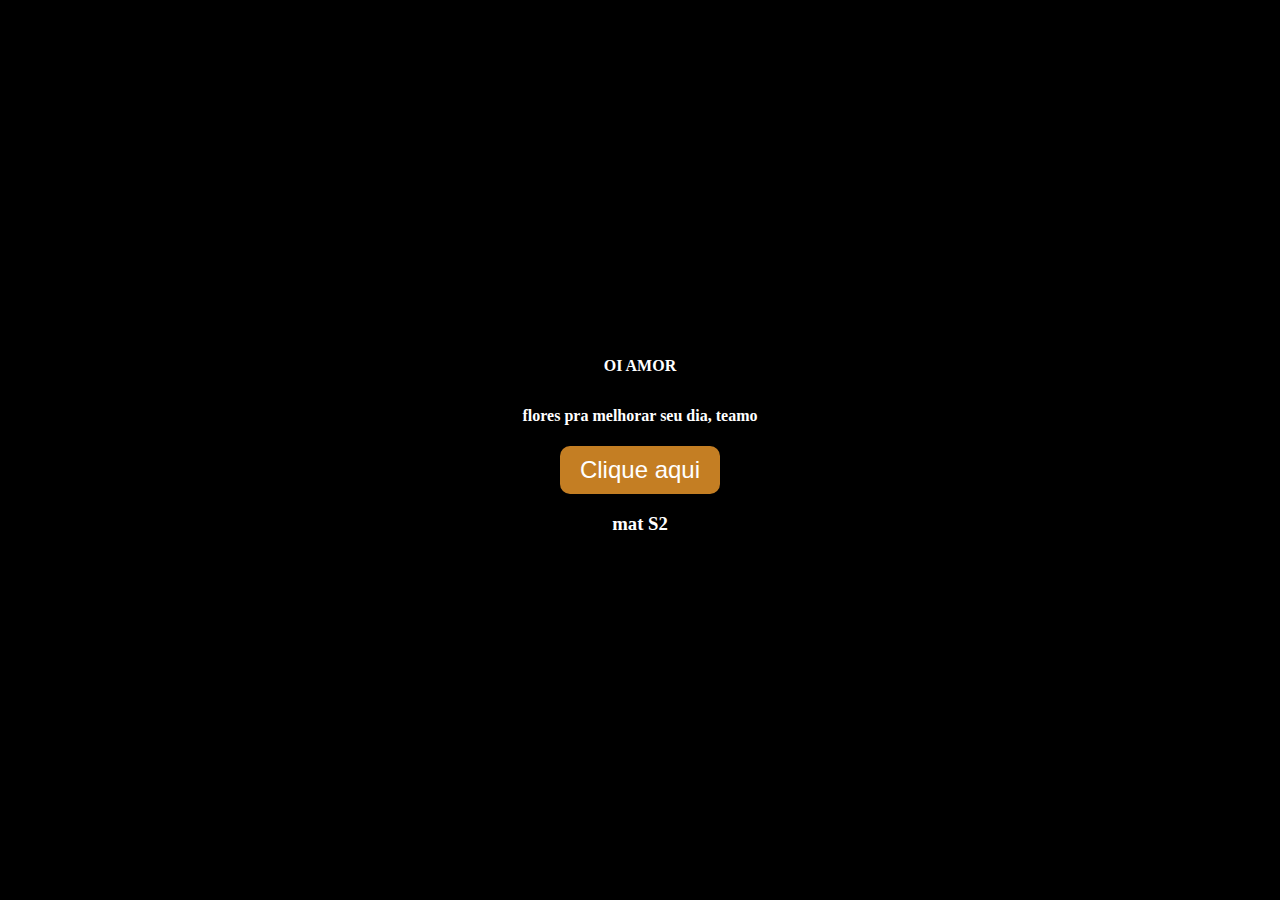
<file: index.html>
<!DOCTYPE html>
<html lang="en">
<head>
    <meta charset="UTF-8">
    <meta name="viewport" content="width=device-width, initial-scale=1.0">
    <title>flores para minha flor</title>
    <link rel="icon" href="iconflor.jpg">
    <link rel="stylesheet" href="css/inicio.css">
</head>
<body>
    <h1>OI AMOR</h1></h1>
    <h4>flores pra melhorar seu dia, teamo</h4>
    <a href="flower.html"><button >Clique aqui</button></a>
    <h3>mat S2</h3>
</body>
</html>
</file>
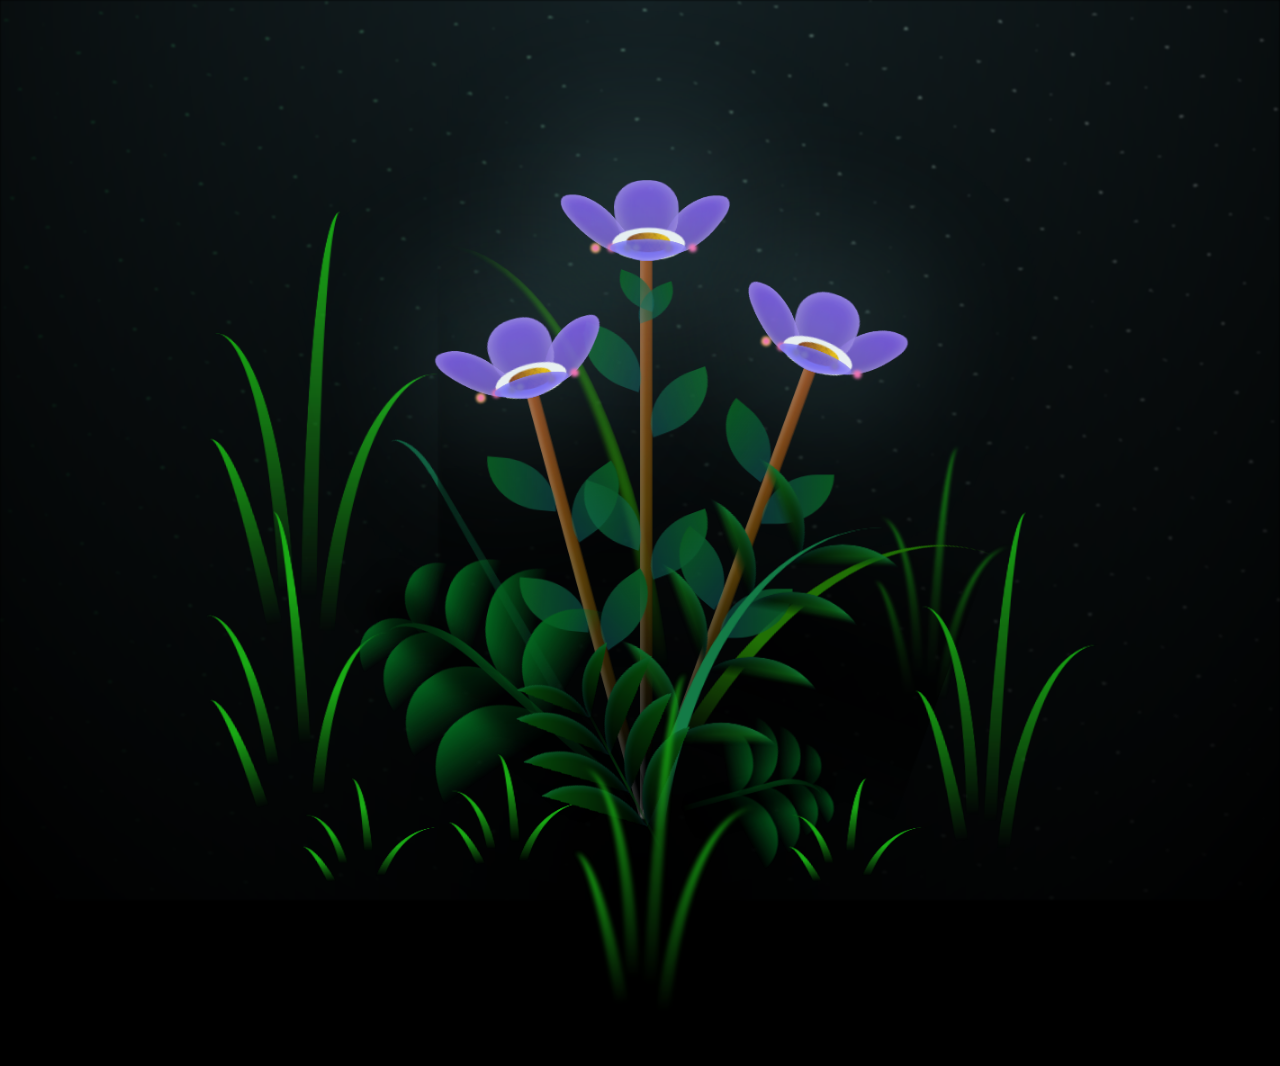
<file: flower.html>
<!DOCTYPE html>
<html lang="en">
<head>
    <meta charset="UTF-8">
    <meta name="viewport" content="width=device-width, initial-scale=1.0">
    <link rel="stylesheet" href="css/main.css">
    <title>flores</title>
</head>
<body class="container">
    <div class="night"></div>
    <div class="flowers">
      <div class="flower flower--1">
        <div class="flower__leafs flower__leafs--1">
          <div class="flower__leaf flower__leaf--1"></div>
          <div class="flower__leaf flower__leaf--2"></div>
          <div class="flower__leaf flower__leaf--3"></div>
          <div class="flower__leaf flower__leaf--4"></div>
          <div class="flower__white-circle"></div>
  
          <div class="flower__light flower__light--1"></div>
          <div class="flower__light flower__light--2"></div>
          <div class="flower__light flower__light--3"></div>
          <div class="flower__light flower__light--4"></div>
          <div class="flower__light flower__light--5"></div>
          <div class="flower__light flower__light--6"></div>
          <div class="flower__light flower__light--7"></div>
          <div class="flower__light flower__light--8"></div>
  
        </div>
        <div class="flower__line">
          <div class="flower__line__leaf flower__line__leaf--1"></div>
          <div class="flower__line__leaf flower__line__leaf--2"></div>
          <div class="flower__line__leaf flower__line__leaf--3"></div>
          <div class="flower__line__leaf flower__line__leaf--4"></div>
          <div class="flower__line__leaf flower__line__leaf--5"></div>
          <div class="flower__line__leaf flower__line__leaf--6"></div>
        </div>
      </div>
  
      <div class="flower flower--2">
        <div class="flower__leafs flower__leafs--2">
          <div class="flower__leaf flower__leaf--1"></div>
          <div class="flower__leaf flower__leaf--2"></div>
          <div class="flower__leaf flower__leaf--3"></div>
          <div class="flower__leaf flower__leaf--4"></div>
          <div class="flower__white-circle"></div>
  
          <div class="flower__light flower__light--1"></div>
          <div class="flower__light flower__light--2"></div>
          <div class="flower__light flower__light--3"></div>
          <div class="flower__light flower__light--4"></div>
          <div class="flower__light flower__light--5"></div>
          <div class="flower__light flower__light--6"></div>
          <div class="flower__light flower__light--7"></div>
          <div class="flower__light flower__light--8"></div>
  
        </div>
        <div class="flower__line">
          <div class="flower__line__leaf flower__line__leaf--1"></div>
          <div class="flower__line__leaf flower__line__leaf--2"></div>
          <div class="flower__line__leaf flower__line__leaf--3"></div>
          <div class="flower__line__leaf flower__line__leaf--4"></div>
        </div>
      </div>
  
      <div class="flower flower--3">
        <div class="flower__leafs flower__leafs--3">
          <div class="flower__leaf flower__leaf--1"></div>
          <div class="flower__leaf flower__leaf--2"></div>
          <div class="flower__leaf flower__leaf--3"></div>
          <div class="flower__leaf flower__leaf--4"></div>
          <div class="flower__white-circle"></div>
  
          <div class="flower__light flower__light--1"></div>
          <div class="flower__light flower__light--2"></div>
          <div class="flower__light flower__light--3"></div>
          <div class="flower__light flower__light--4"></div>
          <div class="flower__light flower__light--5"></div>
          <div class="flower__light flower__light--6"></div>
          <div class="flower__light flower__light--7"></div>
          <div class="flower__light flower__light--8"></div>
  
        </div>
        <div class="flower__line">
          <div class="flower__line__leaf flower__line__leaf--1"></div>
          <div class="flower__line__leaf flower__line__leaf--2"></div>
          <div class="flower__line__leaf flower__line__leaf--3"></div>
          <div class="flower__line__leaf flower__line__leaf--4"></div>
        </div>
      </div>
  
      <div class="grow-ans" style="--d:1.2s">
        <div class="flower__g-long">
          <div class="flower__g-long__top"></div>
          <div class="flower__g-long__bottom"></div>
        </div>
      </div>
  
      <div class="growing-grass">
        <div class="flower__grass flower__grass--1">
          <div class="flower__grass--top"></div>
          <div class="flower__grass--bottom"></div>
          <div class="flower__grass__leaf flower__grass__leaf--1"></div>
          <div class="flower__grass__leaf flower__grass__leaf--2"></div>
          <div class="flower__grass__leaf flower__grass__leaf--3"></div>
          <div class="flower__grass__leaf flower__grass__leaf--4"></div>
          <div class="flower__grass__leaf flower__grass__leaf--5"></div>
          <div class="flower__grass__leaf flower__grass__leaf--6"></div>
          <div class="flower__grass__leaf flower__grass__leaf--7"></div>
          <div class="flower__grass__leaf flower__grass__leaf--8"></div>
          <div class="flower__grass__overlay"></div>
        </div>
      </div>
  
      <div class="growing-grass">
        <div class="flower__grass flower__grass--2">
          <div class="flower__grass--top"></div>
          <div class="flower__grass--bottom"></div>
          <div class="flower__grass__leaf flower__grass__leaf--1"></div>
          <div class="flower__grass__leaf flower__grass__leaf--2"></div>
          <div class="flower__grass__leaf flower__grass__leaf--3"></div>
          <div class="flower__grass__leaf flower__grass__leaf--4"></div>
          <div class="flower__grass__leaf flower__grass__leaf--5"></div>
          <div class="flower__grass__leaf flower__grass__leaf--6"></div>
          <div class="flower__grass__leaf flower__grass__leaf--7"></div>
          <div class="flower__grass__leaf flower__grass__leaf--8"></div>
          <div class="flower__grass__overlay"></div>
        </div>
      </div>
  
      <div class="grow-ans" style="--d:2.4s">
        <div class="flower__g-right flower__g-right--1">
          <div class="leaf"></div>
        </div>
      </div>
  
      <div class="grow-ans" style="--d:2.8s">
        <div class="flower__g-right flower__g-right--2">
          <div class="leaf"></div>
        </div>
      </div>
  
      <div class="grow-ans" style="--d:2.8s">
        <div class="flower__g-front">
          <div class="flower__g-front__leaf-wrapper flower__g-front__leaf-wrapper--1">
            <div class="flower__g-front__leaf"></div>
          </div>
          <div class="flower__g-front__leaf-wrapper flower__g-front__leaf-wrapper--2">
            <div class="flower__g-front__leaf"></div>
          </div>
          <div class="flower__g-front__leaf-wrapper flower__g-front__leaf-wrapper--3">
            <div class="flower__g-front__leaf"></div>
          </div>
          <div class="flower__g-front__leaf-wrapper flower__g-front__leaf-wrapper--4">
            <div class="flower__g-front__leaf"></div>
          </div>
          <div class="flower__g-front__leaf-wrapper flower__g-front__leaf-wrapper--5">
            <div class="flower__g-front__leaf"></div>
          </div>
          <div class="flower__g-front__leaf-wrapper flower__g-front__leaf-wrapper--6">
            <div class="flower__g-front__leaf"></div>
          </div>
          <div class="flower__g-front__leaf-wrapper flower__g-front__leaf-wrapper--7">
            <div class="flower__g-front__leaf"></div>
          </div>
          <div class="flower__g-front__leaf-wrapper flower__g-front__leaf-wrapper--8">
            <div class="flower__g-front__leaf"></div>
          </div>
          <div class="flower__g-front__line"></div>
        </div>
      </div>
  
      <div class="grow-ans" style="--d:3.2s">
        <div class="flower__g-fr">
          <div class="leaf"></div>
          <div class="flower__g-fr__leaf flower__g-fr__leaf--1"></div>
          <div class="flower__g-fr__leaf flower__g-fr__leaf--2"></div>
          <div class="flower__g-fr__leaf flower__g-fr__leaf--3"></div>
          <div class="flower__g-fr__leaf flower__g-fr__leaf--4"></div>
          <div class="flower__g-fr__leaf flower__g-fr__leaf--5"></div>
          <div class="flower__g-fr__leaf flower__g-fr__leaf--6"></div>
          <div class="flower__g-fr__leaf flower__g-fr__leaf--7"></div>
          <div class="flower__g-fr__leaf flower__g-fr__leaf--8"></div>
        </div>
      </div>
  
      <div class="long-g long-g--0">
        <div class="grow-ans" style="--d:3s">
          <div class="leaf leaf--0"></div>
        </div>
        <div class="grow-ans" style="--d:2.2s">
          <div class="leaf leaf--1"></div>
        </div>
        <div class="grow-ans" style="--d:3.4s">
          <div class="leaf leaf--2"></div>
        </div>
        <div class="grow-ans" style="--d:3.6s">
          <div class="leaf leaf--3"></div>
        </div>
      </div>
  
      <div class="long-g long-g--1">
        <div class="grow-ans" style="--d:3.6s">
          <div class="leaf leaf--0"></div>
        </div>
        <div class="grow-ans" style="--d:3.8s">
          <div class="leaf leaf--1"></div>
        </div>
        <div class="grow-ans" style="--d:4s">
          <div class="leaf leaf--2"></div>
        </div>
        <div class="grow-ans" style="--d:4.2s">
          <div class="leaf leaf--3"></div>
        </div>
      </div>
  
      <div class="long-g long-g--2">
        <div class="grow-ans" style="--d:4s">
          <div class="leaf leaf--0"></div>
        </div>
        <div class="grow-ans" style="--d:4.2s">
          <div class="leaf leaf--1"></div>
        </div>
        <div class="grow-ans" style="--d:4.4s">
          <div class="leaf leaf--2"></div>
        </div>
        <div class="grow-ans" style="--d:4.6s">
          <div class="leaf leaf--3"></div>
        </div>
      </div>
  
      <div class="long-g long-g--3">
        <div class="grow-ans" style="--d:4s">
          <div class="leaf leaf--0"></div>
        </div>
        <div class="grow-ans" style="--d:4.2s">
          <div class="leaf leaf--1"></div>
        </div>
        <div class="grow-ans" style="--d:3s">
          <div class="leaf leaf--2"></div>
        </div>
        <div class="grow-ans" style="--d:3.6s">
          <div class="leaf leaf--3"></div>
        </div>
      </div>
  
      <div class="long-g long-g--4">
        <div class="grow-ans" style="--d:4s">
          <div class="leaf leaf--0"></div>
        </div>
        <div class="grow-ans" style="--d:4.2s">
          <div class="leaf leaf--1"></div>
        </div>
        <div class="grow-ans" style="--d:3s">
          <div class="leaf leaf--2"></div>
        </div>
        <div class="grow-ans" style="--d:3.6s">
          <div class="leaf leaf--3"></div>
        </div>
      </div>
  
      <div class="long-g long-g--5">
        <div class="grow-ans" style="--d:4s">
          <div class="leaf leaf--0"></div>
        </div>
        <div class="grow-ans" style="--d:4.2s">
          <div class="leaf leaf--1"></div>
        </div>
        <div class="grow-ans" style="--d:3s">
          <div class="leaf leaf--2"></div>
        </div>
        <div class="grow-ans" style="--d:3.6s">
          <div class="leaf leaf--3"></div>
        </div>
      </div>
  
      <div class="long-g long-g--6">
        <div class="grow-ans" style="--d:4.2s">
          <div class="leaf leaf--0"></div>
        </div>
        <div class="grow-ans" style="--d:4.4s">
          <div class="leaf leaf--1"></div>
        </div>
        <div class="grow-ans" style="--d:4.6s">
          <div class="leaf leaf--2"></div>
        </div>
        <div class="grow-ans" style="--d:4.8s">
          <div class="leaf leaf--3"></div>
        </div>
      </div>
  
      <div class="long-g long-g--7">
        <div class="grow-ans" style="--d:3s">
          <div class="leaf leaf--0"></div>
        </div>
        <div class="grow-ans" style="--d:3.2s">
          <div class="leaf leaf--1"></div>
        </div>
        <div class="grow-ans" style="--d:3.5s">
          <div class="leaf leaf--2"></div>
        </div>
        <div class="grow-ans" style="--d:3.6s">
          <div class="leaf leaf--3"></div>
        </div>
      </div>
    </div>
    
    <script src="js/main.js"></script>
  </body>
</html>
</file>
<file: css/inicio.css>
body {
    background-color: black;
    display: flex;
    flex-direction: column;
    align-items: center;
    justify-content: center;
    height: 100vh;
    margin: 0;
    width: 100%;
}

h1 {
    color: white;
    font-size: 100%;
    text-align: center;
}

h4 {
    color: white;
}

h3 {
    color: white;
}

button {
    background-color: rgb(196, 126, 35);
    color: white;
    border: none;
    border-radius: 10px;
    padding: 10px 20px;
    font-size: 24px;
    cursor: pointer;
}
</file>
<file: css/main.css>
*,
*::after,
*::before {
  padding: 0;
  margin: 0;
  box-sizing: border-box;
}

:root {
  --dark-color: #000;
}

body {
  display: flex;
  align-items: flex-end;
  justify-content: center;
  min-height: 100vh;
  background-color: var(--dark-color);
  overflow: hidden;
  perspective: 1000px;
}

.night {
  position: fixed;
  left: 50%;
  top: 0;
  transform: translateX(-50%);
  width: 100%;
  height: 100%;
  filter: blur(0.1vmin);
  background-image: radial-gradient(ellipse at top, transparent 0%, var(--dark-color)), radial-gradient(ellipse at bottom, var(--dark-color), rgba(145, 233, 255, 0.2)), repeating-linear-gradient(220deg, rgb(0, 0, 0) 0px, rgb(0, 0, 0) 19px, transparent 19px, transparent 22px), repeating-linear-gradient(189deg, rgb(0, 0, 0) 0px, rgb(0, 0, 0) 19px, transparent 19px, transparent 22px), repeating-linear-gradient(148deg, rgb(0, 0, 0) 0px, rgb(0, 0, 0) 19px, transparent 19px, transparent 22px), linear-gradient(90deg, rgb(7, 107, 42), rgb(240, 240, 240));
}

.flowers {
  position: relative;
  transform: scale(0.9);
}

.flower {
  position: absolute;
  bottom: 10vmin;
  transform-origin: bottom center;
  z-index: 10;
  --fl-speed: 0.3s;
}
.flower--1 {
  -webkit-animation: moving-flower-1 4s linear infinite;
          animation: moving-flower-1 4s linear infinite;
}
.flower--1 .flower__line {
  height: 70vmin;
  -webkit-animation-delay: 0.3s;
          animation-delay: 0.3s;
}
.flower--1 .flower__line__leaf--1 {
  -webkit-animation: blooming-leaf-right var(--fl-speed) 1.6s backwards;
          animation: blooming-leaf-right var(--fl-speed) 1.6s backwards;
}
.flower--1 .flower__line__leaf--2 {
  -webkit-animation: blooming-leaf-right var(--fl-speed) 1.4s backwards;
          animation: blooming-leaf-right var(--fl-speed) 1.4s backwards;
}
.flower--1 .flower__line__leaf--3 {
  -webkit-animation: blooming-leaf-left var(--fl-speed) 1.2s backwards;
          animation: blooming-leaf-left var(--fl-speed) 1.2s backwards;
}
.flower--1 .flower__line__leaf--4 {
  -webkit-animation: blooming-leaf-left var(--fl-speed) 1s backwards;
          animation: blooming-leaf-left var(--fl-speed) 1s backwards;
}
.flower--1 .flower__line__leaf--5 {
  -webkit-animation: blooming-leaf-right var(--fl-speed) 1.8s backwards;
          animation: blooming-leaf-right var(--fl-speed) 1.8s backwards;
}
.flower--1 .flower__line__leaf--6 {
  -webkit-animation: blooming-leaf-left var(--fl-speed) 2s backwards;
          animation: blooming-leaf-left var(--fl-speed) 2s backwards;
}
.flower--2 {
  left: 50%;
  transform: rotate(20deg);
  -webkit-animation: moving-flower-2 4s linear infinite;
          animation: moving-flower-2 4s linear infinite;
}
.flower--2 .flower__line {
  height: 60vmin;
  -webkit-animation-delay: 0.6s;
          animation-delay: 0.6s;
}
.flower--2 .flower__line__leaf--1 {
  -webkit-animation: blooming-leaf-right var(--fl-speed) 1.9s backwards;
          animation: blooming-leaf-right var(--fl-speed) 1.9s backwards;
}
.flower--2 .flower__line__leaf--2 {
  -webkit-animation: blooming-leaf-right var(--fl-speed) 1.7s backwards;
          animation: blooming-leaf-right var(--fl-speed) 1.7s backwards;
}
.flower--2 .flower__line__leaf--3 {
  -webkit-animation: blooming-leaf-left var(--fl-speed) 1.5s backwards;
          animation: blooming-leaf-left var(--fl-speed) 1.5s backwards;
}
.flower--2 .flower__line__leaf--4 {
  -webkit-animation: blooming-leaf-left var(--fl-speed) 1.3s backwards;
          animation: blooming-leaf-left var(--fl-speed) 1.3s backwards;
}
.flower--3 {
  left: 50%;
  transform: rotate(-15deg);
  -webkit-animation: moving-flower-3 4s linear infinite;
          animation: moving-flower-3 4s linear infinite;
}
.flower--3 .flower__line {
  -webkit-animation-delay: 0.9s;
          animation-delay: 0.9s;
}
.flower--3 .flower__line__leaf--1 {
  -webkit-animation: blooming-leaf-right var(--fl-speed) 2.5s backwards;
          animation: blooming-leaf-right var(--fl-speed) 2.5s backwards;
}
.flower--3 .flower__line__leaf--2 {
  -webkit-animation: blooming-leaf-right var(--fl-speed) 2.3s backwards;
          animation: blooming-leaf-right var(--fl-speed) 2.3s backwards;
}
.flower--3 .flower__line__leaf--3 {
  -webkit-animation: blooming-leaf-left var(--fl-speed) 2.1s backwards;
          animation: blooming-leaf-left var(--fl-speed) 2.1s backwards;
}
.flower--3 .flower__line__leaf--4 {
  -webkit-animation: blooming-leaf-left var(--fl-speed) 1.9s backwards;
          animation: blooming-leaf-left var(--fl-speed) 1.9s backwards;
}
.flower__leafs {
  position: relative;
  -webkit-animation: blooming-flower 2s backwards;
          animation: blooming-flower 2s backwards;
}
.flower__leafs--1 {
  -webkit-animation-delay: 1.1s;
          animation-delay: 1.1s;
}
.flower__leafs--2 {
  -webkit-animation-delay: 1.4s;
          animation-delay: 1.4s;
}
.flower__leafs--3 {
  -webkit-animation-delay: 1.7s;
          animation-delay: 1.7s;
}
.flower__leafs::after {
  content: "";
  position: absolute;
  left: 0;
  top: 0;
  transform: translate(-50%, -100%);
  width: 8vmin;
  height: 8vmin;
  background-color: #9ff5ff;
  filter: blur(10vmin);
}
.flower__leaf {
  position: absolute;
  bottom: 0;
  left: 50%;
  width: 8vmin;
  height: 11vmin;
  border-radius: 51% 49% 47% 53%/44% 45% 55% 69%;
  background-color: #512894;
  background-image: linear-gradient(to top, #7458c0, #7c52ee);
  transform-origin: bottom center;
  opacity: 0.9;
  box-shadow: inset 0 0 2vmin rgba(255, 255, 255, 0.5);
}
.flower__leaf--1 {
  transform: translate(-10%, 1%) rotateY(40deg) rotateX(-50deg);
}
.flower__leaf--2 {
  transform: translate(-50%, -4%) rotateX(40deg);
}
.flower__leaf--3 {
  transform: translate(-90%, 0%) rotateY(45deg) rotateX(50deg);
}
.flower__leaf--4 {
  width: 8vmin;
  height: 8vmin;
  transform-origin: bottom left;
  border-radius: 4vmin 10vmin 4vmin 4vmin;
  transform: translate(0%, 18%) rotateX(70deg) rotate(-43deg);
  background-image: linear-gradient(to top, #6252ee, #5552ee);
  z-index: 1;
  opacity: 0.8;
}
.flower__white-circle {
  position: absolute;
  left: -3.5vmin;
  top: -3vmin;
  width: 9vmin;
  height: 4vmin;
  border-radius: 50%;
  background-color: #f0f0f0;
}
.flower__white-circle::after {
  content: "";
  position: absolute;
  left: 50%;
  top: 45%;
  transform: translate(-50%, -50%);
  width: 60%;
  height: 60%;
  border-radius: inherit;
  background-image: repeating-linear-gradient(135deg, rgba(0, 0, 0, 0.03) 0px, rgba(0, 0, 0, 0.03) 1px, transparent 1px, transparent 12px), repeating-linear-gradient(45deg, rgba(0, 0, 0, 0.03) 0px, rgba(0, 0, 0, 0.03) 1px, transparent 1px, transparent 12px), repeating-linear-gradient(67.5deg, rgba(0, 0, 0, 0.03) 0px, rgba(0, 0, 0, 0.03) 1px, transparent 1px, transparent 12px), repeating-linear-gradient(135deg, rgba(0, 0, 0, 0.03) 0px, rgba(0, 0, 0, 0.03) 1px, transparent 1px, transparent 12px), repeating-linear-gradient(45deg, rgba(0, 0, 0, 0.03) 0px, rgba(0, 0, 0, 0.03) 1px, transparent 1px, transparent 12px), repeating-linear-gradient(112.5deg, rgba(0, 0, 0, 0.03) 0px, rgba(0, 0, 0, 0.03) 1px, transparent 1px, transparent 12px), repeating-linear-gradient(112.5deg, rgba(0, 0, 0, 0.03) 0px, rgba(0, 0, 0, 0.03) 1px, transparent 1px, transparent 12px), repeating-linear-gradient(45deg, rgba(0, 0, 0, 0.03) 0px, rgba(0, 0, 0, 0.03) 1px, transparent 1px, transparent 12px), repeating-linear-gradient(22.5deg, rgba(0, 0, 0, 0.03) 0px, rgba(0, 0, 0, 0.03) 1px, transparent 1px, transparent 12px), repeating-linear-gradient(45deg, rgba(0, 0, 0, 0.03) 0px, rgba(0, 0, 0, 0.03) 1px, transparent 1px, transparent 12px), repeating-linear-gradient(22.5deg, rgba(0, 0, 0, 0.03) 0px, rgba(0, 0, 0, 0.03) 1px, transparent 1px, transparent 12px), repeating-linear-gradient(135deg, rgba(0, 0, 0, 0.03) 0px, rgba(0, 0, 0, 0.03) 1px, transparent 1px, transparent 12px), repeating-linear-gradient(157.5deg, rgba(0, 0, 0, 0.03) 0px, rgba(0, 0, 0, 0.03) 1px, transparent 1px, transparent 12px), repeating-linear-gradient(67.5deg, rgba(0, 0, 0, 0.03) 0px, rgba(0, 0, 0, 0.03) 1px, transparent 1px, transparent 12px), repeating-linear-gradient(67.5deg, rgba(0, 0, 0, 0.03) 0px, rgba(0, 0, 0, 0.03) 1px, transparent 1px, transparent 12px), linear-gradient(90deg, rgb(127, 47, 21), rgb(255, 206, 0));
}
.flower__line {
  height: 55vmin;
  width: 1.5vmin;
  background-image: linear-gradient(to left, rgba(0, 0, 0, 0.2), transparent, rgba(255, 255, 255, 0.2)), linear-gradient(to top, transparent 10%, #583e08, #944415);
  box-shadow: inset 0 0 2px rgba(0, 0, 0, 0.5);
  -webkit-animation: grow-flower-tree 4s backwards;
          animation: grow-flower-tree 4s backwards;
}
.flower__line__leaf {
  --w: 7vmin;
  --h: calc(var(--w) + 2vmin);
  position: absolute;
  top: 20%;
  left: 90%;
  width: var(--w);
  height: var(--h);
  border-top-right-radius: var(--h);
  border-bottom-left-radius: var(--h);
  background-image: linear-gradient(to top, rgba(20, 117, 122, 0.4), #095721);
}
.flower__line__leaf--1 {
  transform: rotate(70deg) rotateY(30deg);
}
.flower__line__leaf--2 {
  top: 45%;
  transform: rotate(70deg) rotateY(30deg);
}
.flower__line__leaf--3, .flower__line__leaf--4, .flower__line__leaf--6 {
  border-top-right-radius: 0;
  border-bottom-left-radius: 0;
  border-top-left-radius: var(--h);
  border-bottom-right-radius: var(--h);
  left: -460%;
  top: 12%;
  transform: rotate(-70deg) rotateY(30deg);
}
.flower__line__leaf--4 {
  top: 40%;
}
.flower__line__leaf--5 {
  top: 0;
  transform-origin: left;
  transform: rotate(70deg) rotateY(30deg) scale(0.6);
}
.flower__line__leaf--6 {
  top: -2%;
  left: -450%;
  transform-origin: right;
  transform: rotate(-70deg) rotateY(30deg) scale(0.6);
}
.flower__light {
  position: absolute;
  bottom: 0vmin;
  width: 1vmin;
  height: 1vmin;
  background-color: rgb(255, 251, 0);
  border-radius: 50%;
  filter: blur(0.2vmin);
  -webkit-animation: light-ans 4s linear infinite backwards;
          animation: light-ans 4s linear infinite backwards;
}
.flower__light:nth-child(odd) {
  background-color: #f76baf;
}
.flower__light--1 {
  left: -2vmin;
  -webkit-animation-delay: 1s;
          animation-delay: 1s;
}
.flower__light--2 {
  left: 3vmin;
  -webkit-animation-delay: 0.5s;
          animation-delay: 0.5s;
}
.flower__light--3 {
  left: -6vmin;
  -webkit-animation-delay: 0.3s;
          animation-delay: 0.3s;
}
.flower__light--4 {
  left: 6vmin;
  -webkit-animation-delay: 0.9s;
          animation-delay: 0.9s;
}
.flower__light--5 {
  left: -1vmin;
  -webkit-animation-delay: 1.5s;
          animation-delay: 1.5s;
}
.flower__light--6 {
  left: -4vmin;
  -webkit-animation-delay: 3s;
          animation-delay: 3s;
}
.flower__light--7 {
  left: 3vmin;
  -webkit-animation-delay: 2s;
          animation-delay: 2s;
}
.flower__light--8 {
  left: -6vmin;
  -webkit-animation-delay: 3.5s;
          animation-delay: 3.5s;
}
.flower__grass {
  --c: #04661f;
  --line-w: 1.5vmin;
  position: absolute;
  bottom: 12vmin;
  left: -7vmin;
  display: flex;
  flex-direction: column;
  align-items: flex-end;
  z-index: 20;
  transform-origin: bottom center;
  transform: rotate(-48deg) rotateY(40deg);
}
.flower__grass--1 {
  -webkit-animation: moving-grass 2s linear infinite;
          animation: moving-grass 2s linear infinite;
}
.flower__grass--2 {
  left: 2vmin;
  bottom: 10vmin;
  transform: scale(0.5) rotate(75deg) rotateX(10deg) rotateY(-200deg);
  opacity: 0.8;
  z-index: 0;
  -webkit-animation: moving-grass--2 1.5s linear infinite;
          animation: moving-grass--2 1.5s linear infinite;
}
.flower__grass--top {
  width: 7vmin;
  height: 10vmin;
  border-top-right-radius: 100%;
  border-right: var(--line-w) solid var(--c);
  transform-origin: bottom center;
  transform: rotate(-2deg);
}
.flower__grass--bottom {
  margin-top: -2px;
  width: var(--line-w);
  height: 25vmin;
  background-image: linear-gradient(to top, transparent, var(--c));
}
.flower__grass__leaf {
  --size: 10vmin;
  position: absolute;
  width: calc(var(--size) * 2.1);
  height: var(--size);
  border-top-left-radius: var(--size);
  border-top-right-radius: var(--size);
  background-image: linear-gradient(to top, transparent, transparent 30%, var(--c));
  z-index: 100;
}
.flower__grass__leaf--1 {
  top: -6%;
  left: 30%;
  --size: 6vmin;
  transform: rotate(-20deg);
  -webkit-animation: growing-grass-ans--1 2s 2.6s backwards;
          animation: growing-grass-ans--1 2s 2.6s backwards;
}
@-webkit-keyframes growing-grass-ans--1 {
  0% {
    transform-origin: bottom left;
    transform: rotate(-20deg) scale(0);
  }
}
@keyframes growing-grass-ans--1 {
  0% {
    transform-origin: bottom left;
    transform: rotate(-20deg) scale(0);
  }
}
.flower__grass__leaf--2 {
  top: -5%;
  left: -110%;
  --size: 6vmin;
  transform: rotate(10deg);
  -webkit-animation: growing-grass-ans--2 2s 2.4s linear backwards;
          animation: growing-grass-ans--2 2s 2.4s linear backwards;
}
@-webkit-keyframes growing-grass-ans--2 {
  0% {
    transform-origin: bottom right;
    transform: rotate(10deg) scale(0);
  }
}
@keyframes growing-grass-ans--2 {
  0% {
    transform-origin: bottom right;
    transform: rotate(10deg) scale(0);
  }
}
.flower__grass__leaf--3 {
  top: 5%;
  left: 60%;
  --size: 8vmin;
  transform: rotate(-18deg) rotateX(-20deg);
  -webkit-animation: growing-grass-ans--3 2s 2.2s linear backwards;
          animation: growing-grass-ans--3 2s 2.2s linear backwards;
}
@-webkit-keyframes growing-grass-ans--3 {
  0% {
    transform-origin: bottom left;
    transform: rotate(-18deg) rotateX(-20deg) scale(0);
  }
}
@keyframes growing-grass-ans--3 {
  0% {
    transform-origin: bottom left;
    transform: rotate(-18deg) rotateX(-20deg) scale(0);
  }
}
.flower__grass__leaf--4 {
  top: 6%;
  left: -135%;
  --size: 8vmin;
  transform: rotate(2deg);
  -webkit-animation: growing-grass-ans--4 2s 2s linear backwards;
          animation: growing-grass-ans--4 2s 2s linear backwards;
}
@-webkit-keyframes growing-grass-ans--4 {
  0% {
    transform-origin: bottom right;
    transform: rotate(2deg) scale(0);
  }
}
@keyframes growing-grass-ans--4 {
  0% {
    transform-origin: bottom right;
    transform: rotate(2deg) scale(0);
  }
}
.flower__grass__leaf--5 {
  top: 20%;
  left: 60%;
  --size: 10vmin;
  transform: rotate(-24deg) rotateX(-20deg);
  -webkit-animation: growing-grass-ans--5 2s 1.8s linear backwards;
          animation: growing-grass-ans--5 2s 1.8s linear backwards;
}
@-webkit-keyframes growing-grass-ans--5 {
  0% {
    transform-origin: bottom left;
    transform: rotate(-24deg) rotateX(-20deg) scale(0);
  }
}
@keyframes growing-grass-ans--5 {
  0% {
    transform-origin: bottom left;
    transform: rotate(-24deg) rotateX(-20deg) scale(0);
  }
}
.flower__grass__leaf--6 {
  top: 22%;
  left: -180%;
  --size: 10vmin;
  transform: rotate(10deg);
  -webkit-animation: growing-grass-ans--6 2s 1.6s linear backwards;
          animation: growing-grass-ans--6 2s 1.6s linear backwards;
}
@-webkit-keyframes growing-grass-ans--6 {
  0% {
    transform-origin: bottom right;
    transform: rotate(10deg) scale(0);
  }
}
@keyframes growing-grass-ans--6 {
  0% {
    transform-origin: bottom right;
    transform: rotate(10deg) scale(0);
  }
}
.flower__grass__leaf--7 {
  top: 39%;
  left: 70%;
  --size: 10vmin;
  transform: rotate(-10deg);
  -webkit-animation: growing-grass-ans--7 2s 1.4s linear backwards;
          animation: growing-grass-ans--7 2s 1.4s linear backwards;
}
@-webkit-keyframes growing-grass-ans--7 {
  0% {
    transform-origin: bottom left;
    transform: rotate(-10deg) scale(0);
  }
}
@keyframes growing-grass-ans--7 {
  0% {
    transform-origin: bottom left;
    transform: rotate(-10deg) scale(0);
  }
}
.flower__grass__leaf--8 {
  top: 40%;
  left: -215%;
  --size: 11vmin;
  transform: rotate(10deg);
  -webkit-animation: growing-grass-ans--8 2s 1.2s linear backwards;
          animation: growing-grass-ans--8 2s 1.2s linear backwards;
}
@-webkit-keyframes growing-grass-ans--8 {
  0% {
    transform-origin: bottom right;
    transform: rotate(10deg) scale(0);
  }
}
@keyframes growing-grass-ans--8 {
  0% {
    transform-origin: bottom right;
    transform: rotate(10deg) scale(0);
  }
}
.flower__grass__overlay {
  position: absolute;
  top: -10%;
  right: 0%;
  width: 100%;
  height: 100%;
  background-color: rgba(0, 0, 0, 0.6);
  filter: blur(1.5vmin);
  z-index: 100;
}
.flower__g-long {
  --w: 2vmin;
  --h: 6vmin;
  --c: #0e5b3c;
  position: absolute;
  bottom: 10vmin;
  left: -3vmin;
  transform-origin: bottom center;
  transform: rotate(-30deg) rotateY(-20deg);
  display: flex;
  flex-direction: column;
  align-items: flex-end;
  -webkit-animation: flower-g-long-ans 3s linear infinite;
          animation: flower-g-long-ans 3s linear infinite;
}
@-webkit-keyframes flower-g-long-ans {
  0%, 100% {
    transform: rotate(-30deg) rotateY(-20deg);
  }
  50% {
    transform: rotate(-32deg) rotateY(-20deg);
  }
}
@keyframes flower-g-long-ans {
  0%, 100% {
    transform: rotate(-30deg) rotateY(-20deg);
  }
  50% {
    transform: rotate(-32deg) rotateY(-20deg);
  }
}
.flower__g-long__top {
  top: calc(var(--h) * -1);
  width: calc(var(--w) + 1vmin);
  height: var(--h);
  border-top-right-radius: 100%;
  border-right: 0.7vmin solid var(--c);
  transform: translate(-0.7vmin, 1vmin);
}
.flower__g-long__bottom {
  width: var(--w);
  height: 50vmin;
  transform-origin: bottom center;
  background-image: linear-gradient(to top, transparent 30%, var(--c));
  box-shadow: inset 0 0 2px rgba(0, 0, 0, 0.5);
  -webkit-clip-path: polygon(35% 0, 65% 1%, 100% 100%, 0% 100%);
          clip-path: polygon(35% 0, 65% 1%, 100% 100%, 0% 100%);
}
.flower__g-right {
  position: absolute;
  bottom: 6vmin;
  left: -2vmin;
  transform-origin: bottom left;
  transform: rotate(20deg);
}
.flower__g-right .leaf {
  width: 30vmin;
  height: 50vmin;
  border-top-left-radius: 100%;
  border-left: 2vmin solid #217005;
  background-image: linear-gradient(to bottom, transparent, var(--dark-color) 60%);
  -webkit-mask-image: linear-gradient(to top, transparent 30%, #24803e 60%);
}
.flower__g-right--1 {
  -webkit-animation: flower-g-right-ans 2.5s linear infinite;
          animation: flower-g-right-ans 2.5s linear infinite;
}
.flower__g-right--2 {
  left: 5vmin;
  transform: rotateY(-180deg);
  -webkit-animation: flower-g-right-ans--2 3s linear infinite;
          animation: flower-g-right-ans--2 3s linear infinite;
}
.flower__g-right--2 .leaf {
  height: 75vmin;
  filter: blur(0.3vmin);
  opacity: 0.8;
}
@-webkit-keyframes flower-g-right-ans {
  0%, 100% {
    transform: rotate(20deg);
  }
  50% {
    transform: rotate(24deg) rotateX(-20deg);
  }
}
@keyframes flower-g-right-ans {
  0%, 100% {
    transform: rotate(20deg);
  }
  50% {
    transform: rotate(24deg) rotateX(-20deg);
  }
}
@-webkit-keyframes flower-g-right-ans--2 {
  0%, 100% {
    transform: rotateY(-180deg) rotate(0deg) rotateX(-20deg);
  }
  50% {
    transform: rotateY(-180deg) rotate(6deg) rotateX(-20deg);
  }
}
@keyframes flower-g-right-ans--2 {
  0%, 100% {
    transform: rotateY(-180deg) rotate(0deg) rotateX(-20deg);
  }
  50% {
    transform: rotateY(-180deg) rotate(6deg) rotateX(-20deg);
  }
}
.flower__g-front {
  position: absolute;
  bottom: 6vmin;
  left: 2.5vmin;
  z-index: 100;
  transform-origin: bottom center;
  transform: rotate(-28deg) rotateY(30deg) scale(1.04);
  -webkit-animation: flower__g-front-ans 2s linear infinite;
          animation: flower__g-front-ans 2s linear infinite;
}
@-webkit-keyframes flower__g-front-ans {
  0%, 100% {
    transform: rotate(-28deg) rotateY(30deg) scale(1.04);
  }
  50% {
    transform: rotate(-35deg) rotateY(40deg) scale(1.04);
  }
}
@keyframes flower__g-front-ans {
  0%, 100% {
    transform: rotate(-28deg) rotateY(30deg) scale(1.04);
  }
  50% {
    transform: rotate(-35deg) rotateY(40deg) scale(1.04);
  }
}
.flower__g-front__line {
  width: 0.3vmin;
  height: 20vmin;
  background-image: linear-gradient(to top, transparent, #042e0b, transparent 100%);
  position: relative;
}
.flower__g-front__leaf-wrapper {
  position: absolute;
  top: 0;
  left: 0;
  transform-origin: bottom left;
  transform: rotate(10deg);
}
.flower__g-front__leaf-wrapper:nth-child(even) {
  left: 0vmin;
  transform: rotateY(-180deg) rotate(5deg);
  -webkit-animation: flower__g-front__leaf-left-ans 1s ease-in backwards;
          animation: flower__g-front__leaf-left-ans 1s ease-in backwards;
}
.flower__g-front__leaf-wrapper:nth-child(odd) {
  -webkit-animation: flower__g-front__leaf-ans 1s ease-in backwards;
          animation: flower__g-front__leaf-ans 1s ease-in backwards;
}
.flower__g-front__leaf-wrapper--1 {
  top: -8vmin;
  transform: scale(0.7);
  -webkit-animation: flower__g-front__leaf-ans 1s 5.5s ease-in backwards !important;
          animation: flower__g-front__leaf-ans 1s 5.5s ease-in backwards !important;
}
.flower__g-front__leaf-wrapper--2 {
  top: -8vmin;
  transform: rotateY(-180deg) scale(0.7) !important;
  -webkit-animation: flower__g-front__leaf-left-ans-2 1s 4.6s ease-in backwards !important;
          animation: flower__g-front__leaf-left-ans-2 1s 4.6s ease-in backwards !important;
}
.flower__g-front__leaf-wrapper--3 {
  top: -3vmin;
  -webkit-animation: flower__g-front__leaf-ans 1s 4.6s ease-in backwards;
          animation: flower__g-front__leaf-ans 1s 4.6s ease-in backwards;
}
.flower__g-front__leaf-wrapper--4 {
  top: -3vmin;
  transform: rotateY(-180deg) scale(0.9) !important;
  -webkit-animation: flower__g-front__leaf-left-ans-2 1s 4.6s ease-in backwards !important;
          animation: flower__g-front__leaf-left-ans-2 1s 4.6s ease-in backwards !important;
}
@-webkit-keyframes flower__g-front__leaf-left-ans-2 {
  0% {
    transform: rotateY(-180deg) scale(0);
  }
}
@keyframes flower__g-front__leaf-left-ans-2 {
  0% {
    transform: rotateY(-180deg) scale(0);
  }
}
.flower__g-front__leaf-wrapper--5, .flower__g-front__leaf-wrapper--6 {
  top: 2vmin;
}
.flower__g-front__leaf-wrapper--7, .flower__g-front__leaf-wrapper--8 {
  top: 6.5vmin;
}
.flower__g-front__leaf-wrapper--2 {
  -webkit-animation-delay: 5.2s !important;
          animation-delay: 5.2s !important;
}
.flower__g-front__leaf-wrapper--3 {
  -webkit-animation-delay: 4.9s !important;
          animation-delay: 4.9s !important;
}
.flower__g-front__leaf-wrapper--5 {
  -webkit-animation-delay: 4.3s !important;
          animation-delay: 4.3s !important;
}
.flower__g-front__leaf-wrapper--6 {
  -webkit-animation-delay: 4.1s !important;
          animation-delay: 4.1s !important;
}
.flower__g-front__leaf-wrapper--7 {
  -webkit-animation-delay: 3.8s !important;
          animation-delay: 3.8s !important;
}
.flower__g-front__leaf-wrapper--8 {
  -webkit-animation-delay: 3.5s !important;
          animation-delay: 3.5s !important;
}
@-webkit-keyframes flower__g-front__leaf-ans {
  0% {
    transform: rotate(10deg) scale(0);
  }
}
@keyframes flower__g-front__leaf-ans {
  0% {
    transform: rotate(10deg) scale(0);
  }
}
@-webkit-keyframes flower__g-front__leaf-left-ans {
  0% {
    transform: rotateY(-180deg) rotate(5deg) scale(0);
  }
}
@keyframes flower__g-front__leaf-left-ans {
  0% {
    transform: rotateY(-180deg) rotate(5deg) scale(0);
  }
}
.flower__g-front__leaf {
  width: 10vmin;
  height: 10vmin;
  border-radius: 100% 0% 0% 100%/100% 100% 0% 0%;
  box-shadow: inset 0 2px 1vmin hsla(184deg, 97%, 58%, 0.2);
  background-image: linear-gradient(to bottom left, transparent, var(--dark-color)), linear-gradient(to bottom right, #064f0a 50%, transparent 50%, transparent);
  -webkit-mask-image: linear-gradient(to bottom right, #097149 50%, transparent 50%, transparent);
  mask-image: linear-gradient(to bottom right, #0e8723 50%, transparent 50%, transparent);
}
.flower__g-fr {
  position: absolute;
  bottom: -4vmin;
  left: vmin;
  transform-origin: bottom left;
  z-index: 10;
  -webkit-animation: flower__g-fr-ans 2s linear infinite;
          animation: flower__g-fr-ans 2s linear infinite;
}
@-webkit-keyframes flower__g-fr-ans {
  0%, 100% {
    transform: rotate(2deg);
  }
  50% {
    transform: rotate(4deg);
  }
}
@keyframes flower__g-fr-ans {
  0%, 100% {
    transform: rotate(2deg);
  }
  50% {
    transform: rotate(4deg);
  }
}
.flower__g-fr .leaf {
  width: 30vmin;
  height: 50vmin;
  border-top-left-radius: 100%;
  border-left: 2vmin solid #147b47;
  -webkit-mask-image: linear-gradient(to top, transparent 25%, #0e4e2a 50%);
  position: relative;
  z-index: 1;
}
.flower__g-fr__leaf {
  position: absolute;
  top: 0;
  left: 0;
  width: 10vmin;
  height: 10vmin;
  border-radius: 100% 0% 0% 100%/100% 100% 0% 0%;
  box-shadow: inset 0 2px 1vmin hsla(184deg, 97%, 58%, 0.2);
  background-image: linear-gradient(to bottom left, transparent, var(--dark-color) 98%), linear-gradient(to bottom right, #106e18 45%, transparent 50%, transparent);
  -webkit-mask-image: linear-gradient(135deg, #175f22 40%, transparent 50%, transparent);
}
.flower__g-fr__leaf--1 {
  left: 20vmin;
  transform: rotate(45deg);
  -webkit-animation: flower__g-fr-leaft-ans-1 0.5s 5.2s linear backwards;
          animation: flower__g-fr-leaft-ans-1 0.5s 5.2s linear backwards;
}
@-webkit-keyframes flower__g-fr-leaft-ans-1 {
  0% {
    transform-origin: left;
    transform: rotate(45deg) scale(0);
  }
}
@keyframes flower__g-fr-leaft-ans-1 {
  0% {
    transform-origin: left;
    transform: rotate(45deg) scale(0);
  }
}
.flower__g-fr__leaf--2 {
  left: 12vmin;
  top: -7vmin;
  transform: rotate(25deg) rotateY(-180deg);
  -webkit-animation: flower__g-fr-leaft-ans-6 0.5s 5s linear backwards;
          animation: flower__g-fr-leaft-ans-6 0.5s 5s linear backwards;
}
.flower__g-fr__leaf--3 {
  left: 15vmin;
  top: 6vmin;
  transform: rotate(55deg);
  -webkit-animation: flower__g-fr-leaft-ans-5 0.5s 4.8s linear backwards;
          animation: flower__g-fr-leaft-ans-5 0.5s 4.8s linear backwards;
}
.flower__g-fr__leaf--4 {
  left: 6vmin;
  top: -2vmin;
  transform: rotate(25deg) rotateY(-180deg);
  -webkit-animation: flower__g-fr-leaft-ans-6 0.5s 4.6s linear backwards;
          animation: flower__g-fr-leaft-ans-6 0.5s 4.6s linear backwards;
}
.flower__g-fr__leaf--5 {
  left: 10vmin;
  top: 14vmin;
  transform: rotate(55deg);
  -webkit-animation: flower__g-fr-leaft-ans-5 0.5s 4.4s linear backwards;
          animation: flower__g-fr-leaft-ans-5 0.5s 4.4s linear backwards;
}
@-webkit-keyframes flower__g-fr-leaft-ans-5 {
  0% {
    transform-origin: left;
    transform: rotate(55deg) scale(0);
  }
}
@keyframes flower__g-fr-leaft-ans-5 {
  0% {
    transform-origin: left;
    transform: rotate(55deg) scale(0);
  }
}
.flower__g-fr__leaf--6 {
  left: 0vmin;
  top: 6vmin;
  transform: rotate(25deg) rotateY(-180deg);
  -webkit-animation: flower__g-fr-leaft-ans-6 0.5s 4.2s linear backwards;
          animation: flower__g-fr-leaft-ans-6 0.5s 4.2s linear backwards;
}
@-webkit-keyframes flower__g-fr-leaft-ans-6 {
  0% {
    transform-origin: right;
    transform: rotate(25deg) rotateY(-180deg) scale(0);
  }
}
@keyframes flower__g-fr-leaft-ans-6 {
  0% {
    transform-origin: right;
    transform: rotate(25deg) rotateY(-180deg) scale(0);
  }
}
.flower__g-fr__leaf--7 {
  left: 5vmin;
  top: 22vmin;
  transform: rotate(45deg);
  -webkit-animation: flower__g-fr-leaft-ans-7 0.5s 4s linear backwards;
          animation: flower__g-fr-leaft-ans-7 0.5s 4s linear backwards;
}
@-webkit-keyframes flower__g-fr-leaft-ans-7 {
  0% {
    transform-origin: left;
    transform: rotate(45deg) scale(0);
  }
}
@keyframes flower__g-fr-leaft-ans-7 {
  0% {
    transform-origin: left;
    transform: rotate(45deg) scale(0);
  }
}
.flower__g-fr__leaf--8 {
  left: -4vmin;
  top: 15vmin;
  transform: rotate(15deg) rotateY(-180deg);
  -webkit-animation: flower__g-fr-leaft-ans-8 0.5s 3.8s linear backwards;
          animation: flower__g-fr-leaft-ans-8 0.5s 3.8s linear backwards;
}
@-webkit-keyframes flower__g-fr-leaft-ans-8 {
  0% {
    transform-origin: right;
    transform: rotate(15deg) rotateY(-180deg) scale(0);
  }
}
@keyframes flower__g-fr-leaft-ans-8 {
  0% {
    transform-origin: right;
    transform: rotate(15deg) rotateY(-180deg) scale(0);
  }
}

.long-g {
  position: absolute;
  bottom: 25vmin;
  left: -42vmin;
  transform-origin: bottom left;
}
.long-g--1 {
  bottom: 0vmin;
  transform: scale(0.8) rotate(-5deg);
}
.long-g--1 .leaf {
  -webkit-mask-image: linear-gradient(to top, transparent 40%, #196d2a 80%) !important;
}
.long-g--1 .leaf--1 {
  --w: 5vmin;
  --h: 60vmin;
  left: -2vmin;
  transform: rotate(3deg) rotateY(-180deg);
}
.long-g--2, .long-g--3 {
  bottom: -3vmin;
  left: -35vmin;
  transform-origin: center;
  transform: scale(0.6) rotateX(60deg);
}
.long-g--2 .leaf, .long-g--3 .leaf {
  -webkit-mask-image: linear-gradient(to top, transparent 50%, #176220 80%) !important;
}
.long-g--2 .leaf--1, .long-g--3 .leaf--1 {
  left: -1vmin;
  transform: rotateY(-180deg);
}
.long-g--3 {
  left: -17vmin;
  bottom: 0vmin;
}
.long-g--3 .leaf {
  -webkit-mask-image: linear-gradient(to top, transparent 40%, #176220 80%) !important;
}
.long-g--4 {
  left: 25vmin;
  bottom: -3vmin;
  transform-origin: center;
  transform: scale(0.6) rotateX(60deg);
}
.long-g--4 .leaf {
  -webkit-mask-image: linear-gradient(to top, transparent 50%, #176220 80%) !important;
}
.long-g--5 {
  left: 42vmin;
  bottom: 0vmin;
  transform: scale(0.8) rotate(2deg);
}
.long-g--6 {
  left: 0vmin;
  bottom: -20vmin;
  z-index: 100;
  filter: blur(0.3vmin);
  transform: scale(0.8) rotate(2deg);
}
.long-g--7 {
  left: 35vmin;
  bottom: 20vmin;
  z-index: -1;
  filter: blur(0.3vmin);
  transform: scale(0.6) rotate(2deg);
  opacity: 0.7;
}
.long-g .leaf {
  --w: 15vmin;
  --h: 40vmin;
  --c: #1aaa15;
  position: absolute;
  bottom: 0;
  width: var(--w);
  height: var(--h);
  border-top-left-radius: 100%;
  border-left: 2vmin solid var(--c);
  -webkit-mask-image: linear-gradient(to top, transparent 20%, var(--dark-color));
  transform-origin: bottom center;
}
.long-g .leaf--0 {
  left: 2vmin;
  -webkit-animation: leaf-ans-1 4s linear infinite;
          animation: leaf-ans-1 4s linear infinite;
}
.long-g .leaf--1 {
  --w: 5vmin;
  --h: 60vmin;
  -webkit-animation: leaf-ans-1 4s linear infinite;
          animation: leaf-ans-1 4s linear infinite;
}
.long-g .leaf--2 {
  --w: 10vmin;
  --h: 40vmin;
  left: -0.5vmin;
  bottom: 5vmin;
  transform-origin: bottom left;
  transform: rotateY(-180deg);
  -webkit-animation: leaf-ans-2 3s linear infinite;
          animation: leaf-ans-2 3s linear infinite;
}
.long-g .leaf--3 {
  --w: 5vmin;
  --h: 30vmin;
  left: -1vmin;
  bottom: 3.2vmin;
  transform-origin: bottom left;
  transform: rotate(-10deg) rotateY(-180deg);
  -webkit-animation: leaf-ans-3 3s linear infinite;
          animation: leaf-ans-3 3s linear infinite;
}

@-webkit-keyframes leaf-ans-1 {
  0%, 100% {
    transform: rotate(-5deg) scale(1);
  }
  50% {
    transform: rotate(5deg) scale(1.1);
  }
}

@keyframes leaf-ans-1 {
  0%, 100% {
    transform: rotate(-5deg) scale(1);
  }
  50% {
    transform: rotate(5deg) scale(1.1);
  }
}
@-webkit-keyframes leaf-ans-2 {
  0%, 100% {
    transform: rotateY(-180deg) rotate(5deg);
  }
  50% {
    transform: rotateY(-180deg) rotate(0deg) scale(1.1);
  }
}
@keyframes leaf-ans-2 {
  0%, 100% {
    transform: rotateY(-180deg) rotate(5deg);
  }
  50% {
    transform: rotateY(-180deg) rotate(0deg) scale(1.1);
  }
}
@-webkit-keyframes leaf-ans-3 {
  0%, 100% {
    transform: rotate(-10deg) rotateY(-180deg);
  }
  50% {
    transform: rotate(-20deg) rotateY(-180deg);
  }
}
@keyframes leaf-ans-3 {
  0%, 100% {
    transform: rotate(-10deg) rotateY(-180deg);
  }
  50% {
    transform: rotate(-20deg) rotateY(-180deg);
  }
}
.grow-ans {
  -webkit-animation: grow-ans 2s var(--d) backwards;
          animation: grow-ans 2s var(--d) backwards;
}

@-webkit-keyframes grow-ans {
  0% {
    transform: scale(0);
    opacity: 0;
  }
}

@keyframes grow-ans {
  0% {
    transform: scale(0);
    opacity: 0;
  }
}
@-webkit-keyframes light-ans {
  0% {
    opacity: 0;
    transform: translateY(0vmin);
  }
  25% {
    opacity: 1;
    transform: translateY(-5vmin) translateX(-2vmin);
  }
  50% {
    opacity: 1;
    transform: translateY(-15vmin) translateX(2vmin);
    filter: blur(0.2vmin);
  }
  75% {
    transform: translateY(-20vmin) translateX(-2vmin);
    filter: blur(0.2vmin);
  }
  100% {
    transform: translateY(-30vmin);
    opacity: 0;
    filter: blur(1vmin);
  }
}
@keyframes light-ans {
  0% {
    opacity: 0;
    transform: translateY(0vmin);
  }
  25% {
    opacity: 1;
    transform: translateY(-5vmin) translateX(-2vmin);
  }
  50% {
    opacity: 1;
    transform: translateY(-15vmin) translateX(2vmin);
    filter: blur(0.2vmin);
  }
  75% {
    transform: translateY(-20vmin) translateX(-2vmin);
    filter: blur(0.2vmin);
  }
  100% {
    transform: translateY(-30vmin);
    opacity: 0;
    filter: blur(1vmin);
  }
}
@-webkit-keyframes moving-flower-1 {
  0%, 100% {
    transform: rotate(2deg);
  }
  50% {
    transform: rotate(-2deg);
  }
}
@keyframes moving-flower-1 {
  0%, 100% {
    transform: rotate(2deg);
  }
  50% {
    transform: rotate(-2deg);
  }
}
@-webkit-keyframes moving-flower-2 {
  0%, 100% {
    transform: rotate(18deg);
  }
  50% {
    transform: rotate(14deg);
  }
}
@keyframes moving-flower-2 {
  0%, 100% {
    transform: rotate(18deg);
  }
  50% {
    transform: rotate(14deg);
  }
}
@-webkit-keyframes moving-flower-3 {
  0%, 100% {
    transform: rotate(-18deg);
  }
  50% {
    transform: rotate(-20deg) rotateY(-10deg);
  }
}
@keyframes moving-flower-3 {
  0%, 100% {
    transform: rotate(-18deg);
  }
  50% {
    transform: rotate(-20deg) rotateY(-10deg);
  }
}
@-webkit-keyframes blooming-leaf-right {
  0% {
    transform-origin: left;
    transform: rotate(70deg) rotateY(30deg) scale(0);
  }
}
@keyframes blooming-leaf-right {
  0% {
    transform-origin: left;
    transform: rotate(70deg) rotateY(30deg) scale(0);
  }
}
@-webkit-keyframes blooming-leaf-left {
  0% {
    transform-origin: right;
    transform: rotate(-70deg) rotateY(30deg) scale(0);
  }
}
@keyframes blooming-leaf-left {
  0% {
    transform-origin: right;
    transform: rotate(-70deg) rotateY(30deg) scale(0);
  }
}
@-webkit-keyframes grow-flower-tree {
  0% {
    height: 0;
    border-radius: 1vmin;
  }
}
@keyframes grow-flower-tree {
  0% {
    height: 0;
    border-radius: 1vmin;
  }
}
@-webkit-keyframes blooming-flower {
  0% {
    transform: scale(0);
  }
}
@keyframes blooming-flower {
  0% {
    transform: scale(0);
  }
}
@-webkit-keyframes moving-grass {
  0%, 100% {
    transform: rotate(-48deg) rotateY(40deg);
  }
  50% {
    transform: rotate(-50deg) rotateY(40deg);
  }
}
@keyframes moving-grass {
  0%, 100% {
    transform: rotate(-48deg) rotateY(40deg);
  }
  50% {
    transform: rotate(-50deg) rotateY(40deg);
  }
}
@-webkit-keyframes moving-grass--2 {
  0%, 100% {
    transform: scale(0.5) rotate(75deg) rotateX(10deg) rotateY(-200deg);
  }
  50% {
    transform: scale(0.5) rotate(79deg) rotateX(10deg) rotateY(-200deg);
  }
}
@keyframes moving-grass--2 {
  0%, 100% {
    transform: scale(0.5) rotate(75deg) rotateX(10deg) rotateY(-200deg);
  }
  50% {
    transform: scale(0.5) rotate(79deg) rotateX(10deg) rotateY(-200deg);
  }
}
.growing-grass {
  -webkit-animation: growing-grass-ans 1s 2s backwards;
          animation: growing-grass-ans 1s 2s backwards;
}

@-webkit-keyframes growing-grass-ans {
  0% {
    transform: scale(0);
  }
}

@keyframes growing-grass-ans {
  0% {
    transform: scale(0);
  }
}
.container * {
  -webkit-animation-play-state: paused !important;
          animation-play-state: paused !important;
}
</file>
